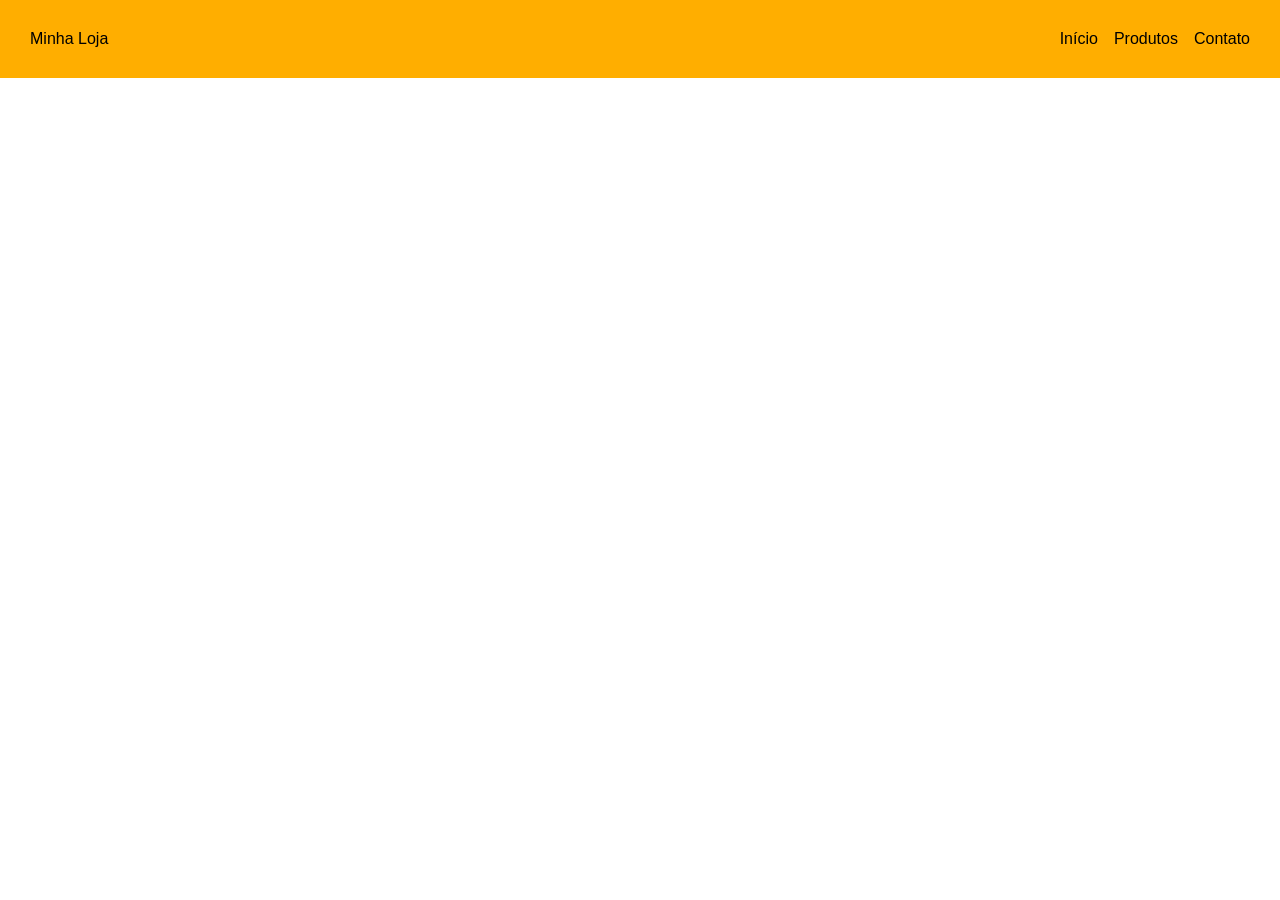
<file: index.html>
<!DOCTYPE html>
<html lang="en">

<head>
    <meta charset="UTF-8">
    <meta name="viewport" content="width=device-width, initial-scale=1.0">
    <title>Document</title>
    <link rel="stylesheet" href="./styles/styles.css">
</head>

<body>
    <section>
    <header class="topo">
        <p class="logo">Minha Loja</p>
        <nav class="menu">
            <a href="#">Início</a>
            <a href="#">Produtos</a>
            <a href="#">Contato</a>
        </nav>
    </header>
    </section>
</body>

</html>
</file>
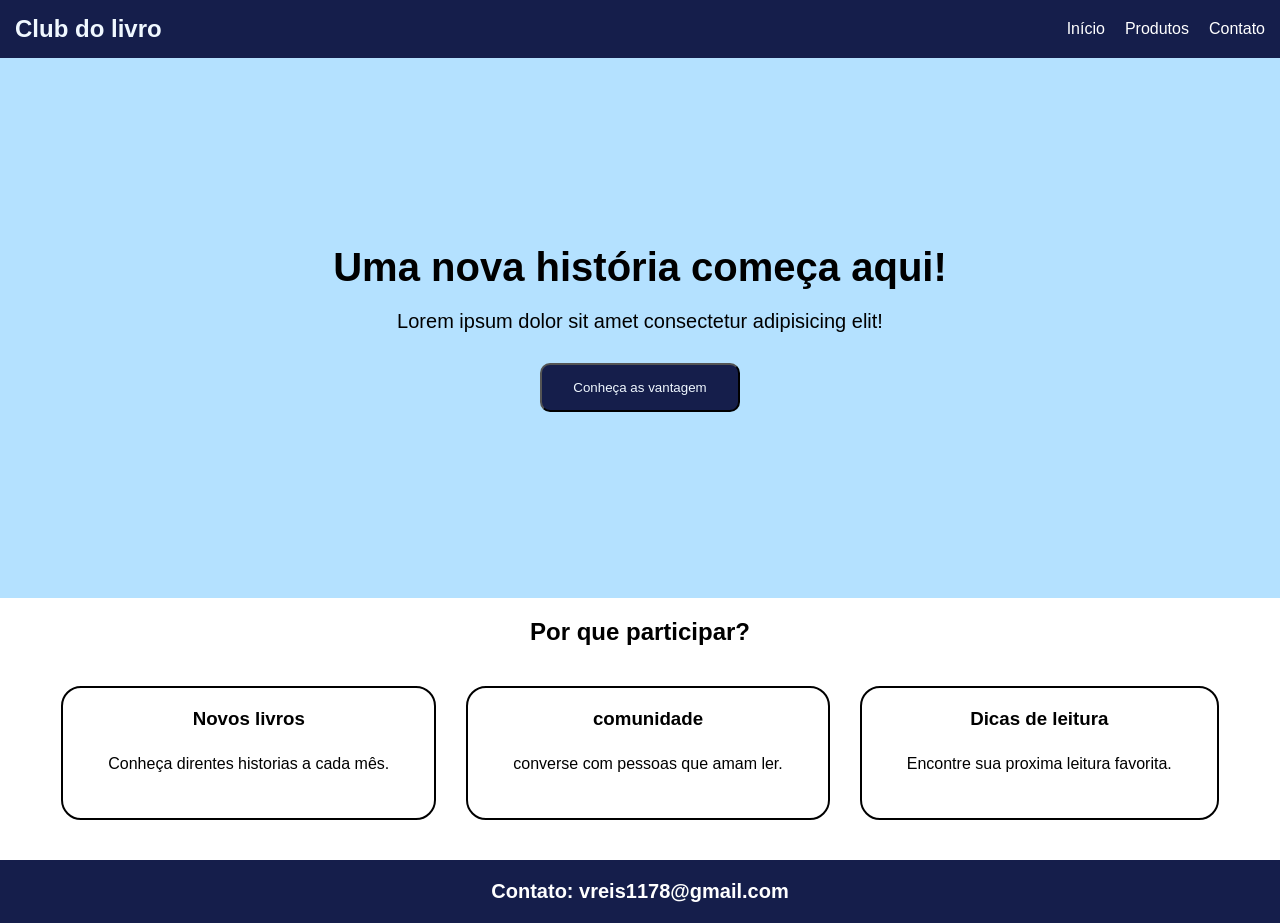
<file: desafio3.html>
<!DOCTYPE html>
<html lang="pt-br">

<head>
    <meta charset="UTF-8">
    <meta name="viewport" content="width=device-width, initial-scale=1.0">
    <title>desafio 3</title>
    <link rel="stylesheet" href="./styles/section.css">
</head>

<body>
    <section class="sectionCabeca">
        <header>
            <h1>Club do livro</h1>
            <div class="navegacao">
                <a href="#">Início</a>
                <a href="#">Produtos</a>
                <a href="#">Contato</a>
            </div>
        </header>
    </section>

    <!-- section main -->
    <section class="principal">
        <div class="body1">

            <h1 class="titulo">Uma nova história começa aqui!</h1>
            <p>Lorem ipsum dolor sit amet consectetur adipisicing elit!</p>

            <button class="bnt">Conheça as vantagem</button>
        </div>

    </section>

    <section class="participar">
        <h2>Por que participar?</h2>
        <div class="cards">
            <div class="card">
                <h3>Novos livros</h3>
                <p>Conheça direntes historias a cada mês.</p>
            </div>
            <div class="card">
                <h3>comunidade</h3>
                <p>converse com pessoas que amam ler.</p>
            </div>
            <div class="card">
                <h3>Dicas de leitura</h3>
                <p>Encontre sua proxima leitura favorita.</p>
            </div>
        </div>
    </section>

    <footer class="footer">
        <h2>Contato: vreis1178@gmail.com</h2>
    </footer>
</body>

</html>
</file>
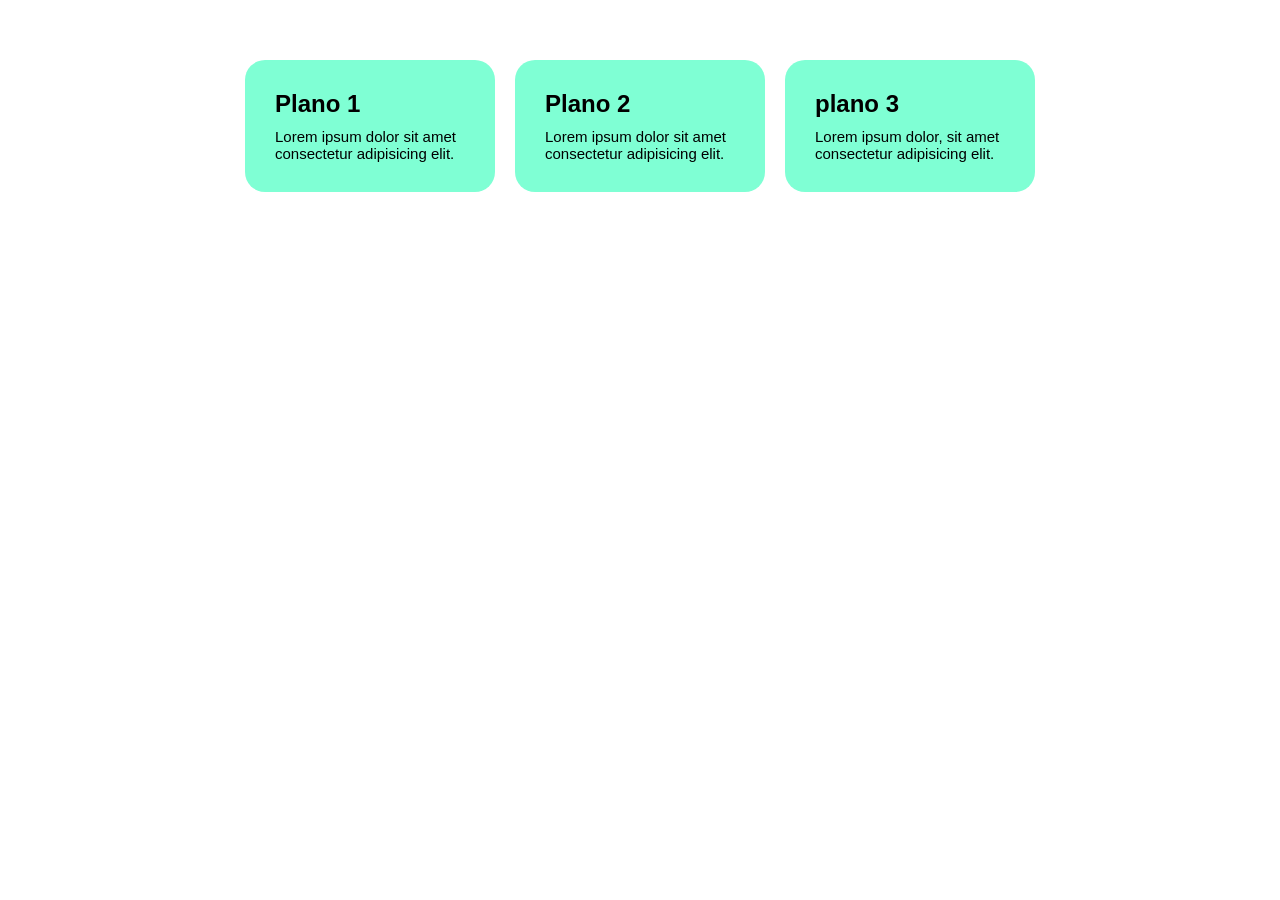
<file: exercicio2.html>
<!DOCTYPE html>
<html lang="pt-br">
<head>
    <meta charset="UTF-8">
    <meta name="viewport" content="width=device-width, initial-scale=1.0">
    <title>Execicio 2</title>
    <link rel="stylesheet" href="./styles/styles.css">
</head>
<body>
    
    <section class="cards">
        <article class="card">
            <h2>Plano 1</h2>
            <p>Lorem ipsum dolor sit amet consectetur adipisicing elit.</p>
        </article>
        <article class="card">
            <h2>Plano 2</h2>
            <p>Lorem ipsum dolor sit amet consectetur adipisicing elit.</p>
        </article>
        <article class="card">
            <h2>plano 3</h2>
            <p>Lorem ipsum dolor, sit amet consectetur adipisicing elit.</p>
        </article>
    </section>

</body>
</html>
</file>
<file: styles/styles.css>
*{
    padding: 0;
    margin: 0;
    box-sizing: border-box;
}

body{
    background-color: white;
    font-family: Arial, "Helvetica Neue", Helvetica, sans-serif;
}
/* desafio 1 */
.topo{
    background-color: rgb(255, 174, 0);
    display: flex;
    justify-content:space-between;
    padding: 30px;
    align-items: center;
}
.menu{
    display: flex;
    gap: 16px;

    a{
        color: black;
        text-decoration: none;
        transition: all 0.5;
    }
    a:hover{
        color: rgba(0, 81, 255, 0.445);
    }
}

/* desafio 2 */
.cards{
    width: 100%;
    max-width: 1000px;
    display: flex;
    padding: 20px;
    gap: 20px;
    flex-wrap: wrap;
    align-items: center;
    justify-content: center;
    margin: 40px auto;



    .card{
        background-color: aquamarine;
        width: 250px;
        color: rgb(0, 0, 0);
        border-radius: 20px;
        padding: 30px;
        border: 30px;
        border-color: aliceblue ;
    }

    p{
        margin-top: 10px;
        font-size: 15px;
    }
}

@media (max-width: 600px) {
    .cards {
        flex-direction: column;
        align-items: center;
        max-width: 390px;
    }
}

/* desafio 3 */

header{
    display: flex;
    justify-content: space-between;
    align-items: center;
    background-color: rgb(21, 30, 75);
    padding: 6px;

    h1{
        color: aliceblue;
    }
    .navegacao{
        justify-content: space-between;
        display: flex;
        gap: 20px;
        color: white;
    }

    a{
        text-decoration: none;
        color: rgb(255, 255, 255);
    }
}
/* main */
.principal{
    max-width: 100%;
}
</file>
<file: styles/section.css>
*{
    padding: 0;
    margin: 0;
    box-sizing: border-box;
}

body{
    background-color: rgba(104, 195, 255, 0.489);
    font-family: Arial, "Helvetica Neue", Helvetica, sans-serif;

}
header{
    display: flex;
    justify-content: space-between;
    align-items: center;
    background-color: rgb(21, 30, 75);
    padding: 15px;

    h1{
        color: aliceblue;
    }
    .navegacao{
        display: flex;
        gap: 20px;
        color: white;
    }

    a{
        text-decoration: none;
        color: rgb(255, 255, 255);
    }
}
/* main */
.body1{
    display: flex;
    justify-content: center;
    box-sizing: border-box;
    flex-direction: column;
    align-items: center;
    flex-wrap: wrap;
    min-height: 60vh;


    h1{
        font-size: 40px;
    }
    p{
        font-size: 20px;
        margin-top: 20px;
    }
}

.bnt{
        background-color:rgb(21, 30, 75);
        display: flex;
        color: aliceblue;
        padding: 15px;
        border-radius: 10px;
        width: 200px;
        margin-top: 30px;
        justify-content: center;
        transition: backgroud-color 0.3s;
    }

.bnt:hover{
        background-color:rgb(3, 58, 105);
        color: rgb(253, 253, 253);
    }

.participar{
    background-color: white;
    display: flex;
    flex-direction: column;
    align-items: center;
    flex-wrap: wrap;

    .cards{
        display: flex;
        justify-content: space-between;
        gap: 30px;
        padding: 40px;
        
    }
    .card{
        display: flex;
        flex-direction: column;
        align-items: center;
        padding: 45px;
        border-radius: 20px;
        color: rgb(0, 0, 0);
        border: 2px solid;
        box-shadow: 30px;
    }
    h2{
        margin-top:20px ;
    }

    h3{
        margin-top: -25px;
    }

    p{
       margin-top: 25px;
    }
}
footer{
    background-color:rgb(21, 30, 75);
    display: flex;
    align-items: center;
    justify-content: center;
    padding: 20px;
    margin-top: 0px;

    h2{
        color: white;
        font-size: 20px;
    }
}


@media (max-width: 768px) {

    /* Cabeçalho */
    header {
        flex-direction: column;
        gap: 15px;
        text-align: center;
    }

    header .navegacao {
        flex-wrap: wrap;
        justify-content: center;
        gap: 15px;
    }

    /* Conteúdo principal */
    .body1 {
        margin: 80px 20px;
        text-align: center;
    }

    .body1 h1 {
        font-size: 30px;
        margin-top: 0;
    }

    .body1 p {
        font-size: 16px;
    }

    /* Seção dos cards */
    .participar {
        margin-top: 0;
        padding: 30px 15px;
    }

    .participar .cards {
        flex-direction: column;
        align-items: center;
        width: 100%;
        padding: 20px 0;
        gap: 20px;
    }

    .participar .card {
        width: 100%;
        max-width: 350px;
        padding: 30px 20px;
    }

    /* Rodapé */
    footer h2 {
        font-size: 16px;
        text-align: center;
    }
}
</file>
